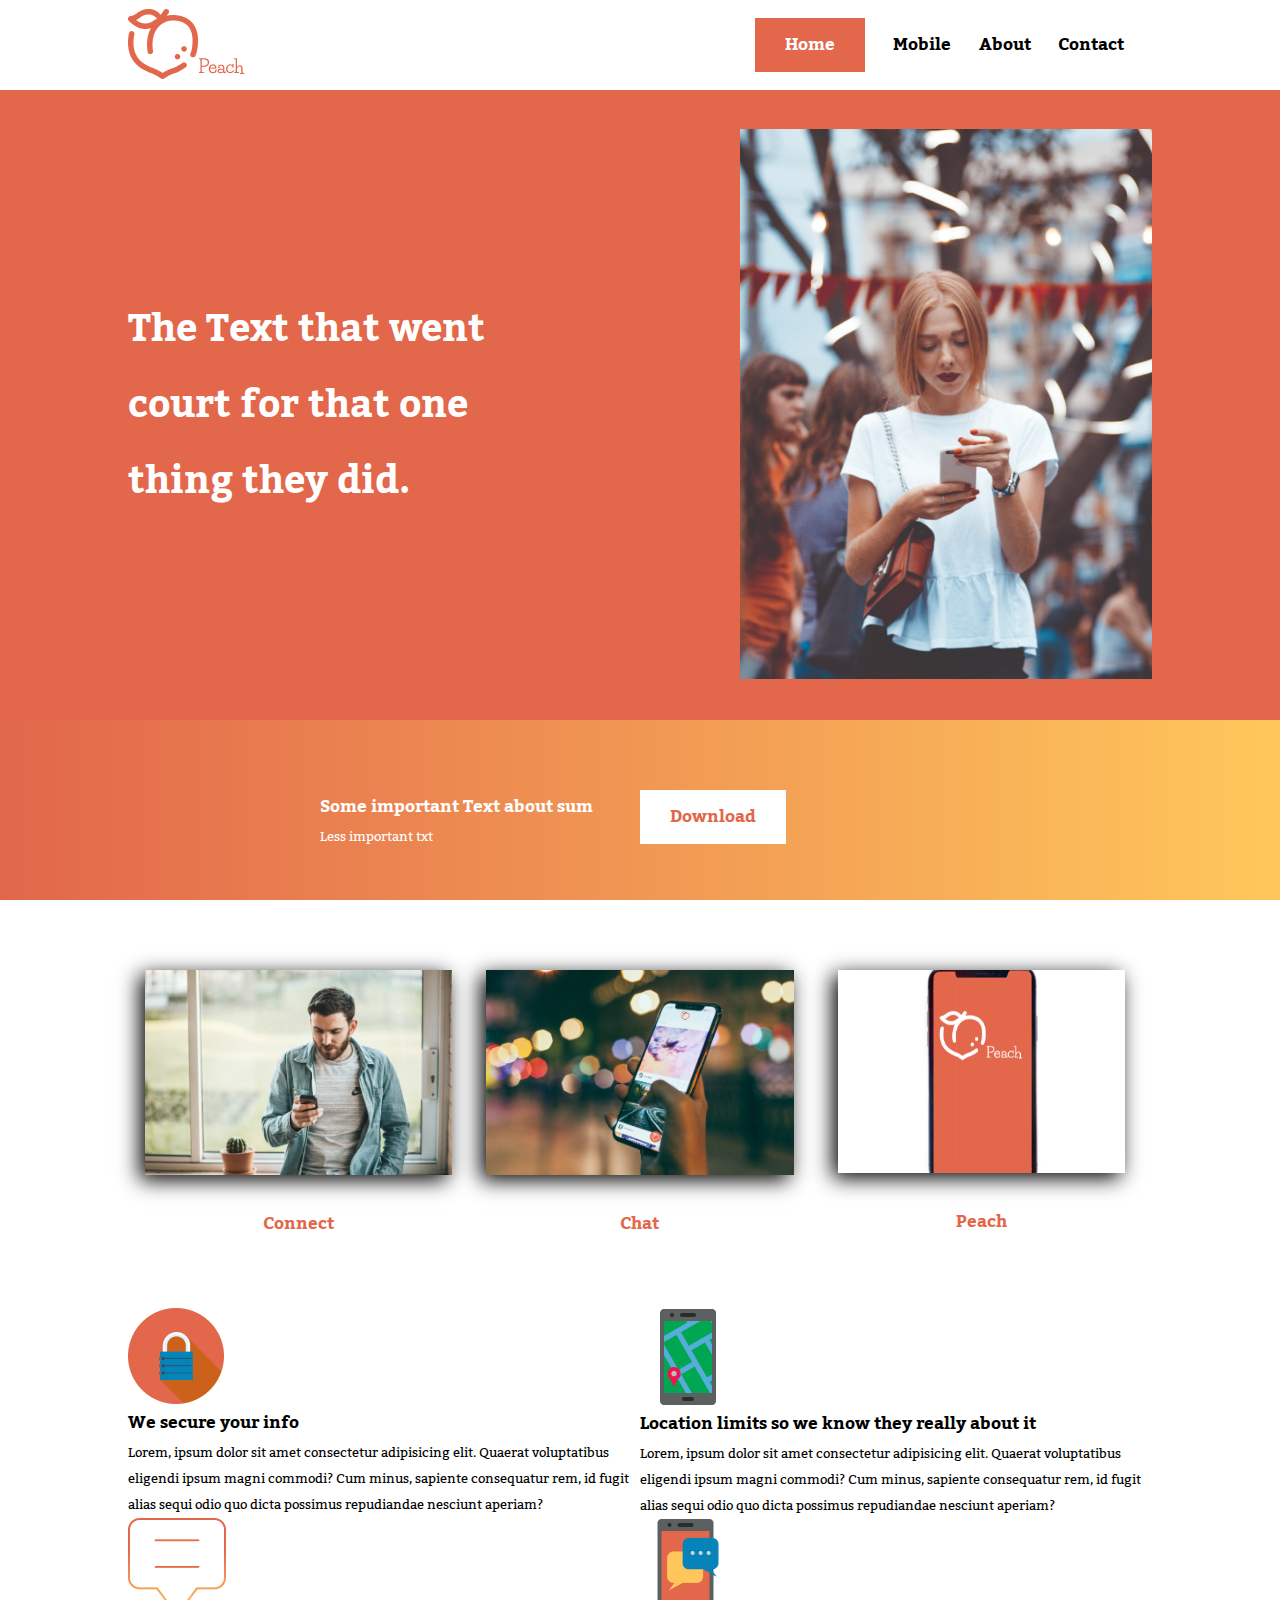
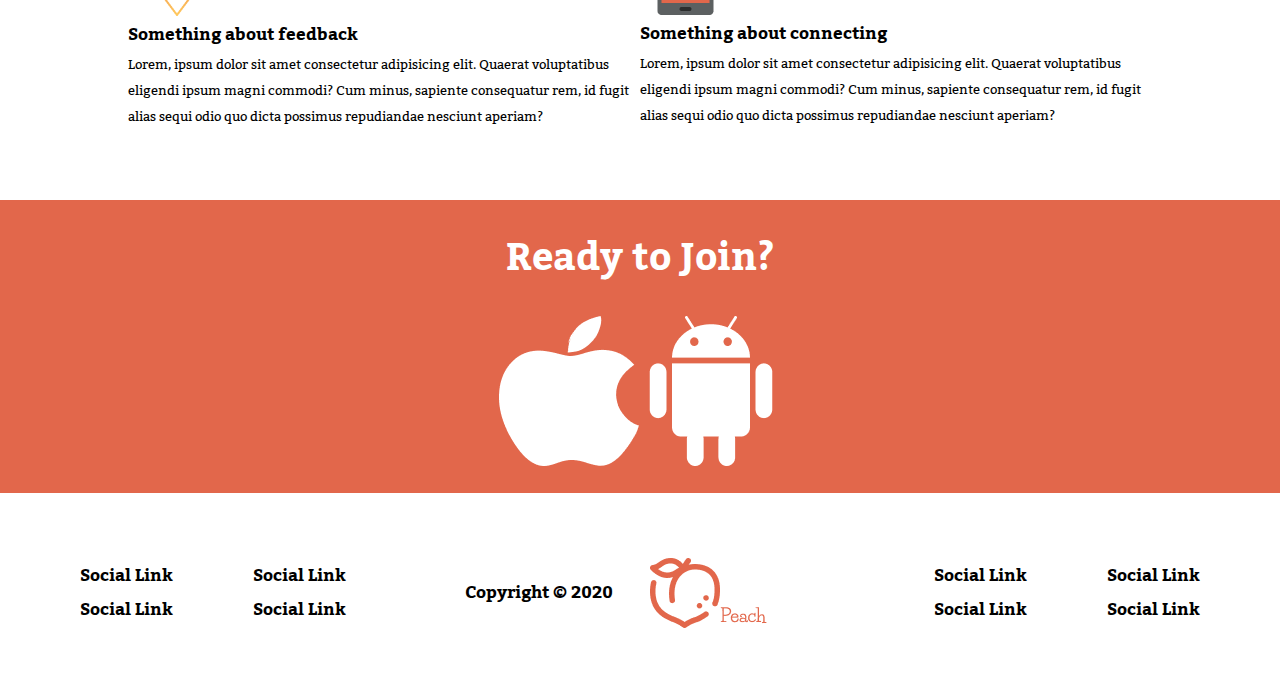
<file: index.html>
<!DOCTYPE html>
<html lang="en">

<head>
    <meta charset="UTF-8">
    <meta name="viewport" content="width=device-width, initial-scale=1.0">
    <title>Peach | A very niche dating app for butt stuff</title>
    <link rel="stylesheet" href="./styles/style.css">
    <link rel="icon" href="img/peach-only-orange.svg">
</head>

<body>
    <header class="landing-container">
        <div class="logo">
            <img src="img/peach-logo-color.png" alt="">
        </div>
        <nav>
            <ul class="nav-links">
                <li><a href="" class="active">Home</a></li>
                <li><a href="./pages/index.html">Mobile</a></li>
                <li><a href="">About</a></li>
                <li><a href="">Contact</a></li>
            </ul>
        </nav>
    </header>

    <main>
        <section class="hero">
            <div class="hero-main landing-container">
                <h1>The Text that went court for that one thing they did.</h1>
                <div class="hero-img">
                    <img src="img/girl2-resize.png" alt="A girl on her phone">
                </div>
            </div>
            <div class="hero-bottom">
                <div class="hero-bottom-container">
                    <div class="hero-bottom-text">
                        <h2>Some important Text about sum</h2>
                        <p>Less important txt</p>
                    </div>
                    <span class="button-span"><button>Download</button></span>
                </div>
            </div>
        </section>
        <section class="info-main">
            <div class="info-cards">
                <div class="connect-card card">
                    <img class="img-container" src="img/Chat.jpg" alt="Connect Immage">
                    <h2>Connect</h2>
                </div>
                <div class="chat-card card">
                    <img class="img-container" src="img/chat-photo.png" alt="Chat Img">
                    <h2>Chat</h2>
                </div>
                <div class="peach-card card">
                    <img class="img-container" src="img/peach-fullscreen-1.png" alt="PeachPhone">
                    <h2>Peach</h2>
                </div>
            </div>
            <div class="info-icons">
                <div class="left-info-icons">
                    <div class="secure-icon icon-format">
                        <img src="img/lock-security-icon 2.jpg" alt="">
                        <h2>We secure your info</h2>
                        <p>Lorem, ipsum dolor sit amet consectetur adipisicing elit. Quaerat voluptatibus eligendi ipsum
                            magni commodi? Cum minus, sapiente consequatur rem, id fugit alias sequi odio quo dicta
                            possimus repudiandae nesciunt aperiam?
                        </p>
                    </div>
                    <div class="feedback-icon icon-format">
                        <img src="img/feedback-icon-96.png" alt="">
                        <h2>Something about feedback</h2>
                        <p>Lorem, ipsum dolor sit amet consectetur adipisicing elit. Quaerat voluptatibus eligendi ipsum
                            magni commodi? Cum minus, sapiente consequatur rem, id fugit alias sequi odio quo dicta
                            possimus repudiandae nesciunt aperiam?
                        </p>
                    </div>
                </div>
                <div class="right-info-icons">
                    <div class="location-icon icon-format">
                        <img src="img/location-icon-size.png" alt="">
                        <h2>Location limits so we know they really about it</h2>
                        <p>Lorem, ipsum dolor sit amet consectetur adipisicing elit. Quaerat voluptatibus eligendi ipsum
                            magni commodi? Cum minus, sapiente consequatur rem, id fugit alias sequi odio quo dicta
                            possimus repudiandae nesciunt aperiam?
                        </p>
                    </div>
                    <div class="message-icon icon-format">
                        <img src="img/message-icon-96.png" alt="">
                        <h2>Something about connecting</h2>
                        <p>Lorem, ipsum dolor sit amet consectetur adipisicing elit. Quaerat voluptatibus eligendi ipsum
                            magni commodi? Cum minus, sapiente consequatur rem, id fugit alias sequi odio quo dicta
                            possimus repudiandae nesciunt aperiam?
                        </p>
                    </div>
                </div>
            </div>
        </section>
        <section class="ready-to-join">
            <h1>Ready to Join?</h1>
            <div class="ready-to-join-logos">
                <img src="img/apple-white-large.png" alt="">
                <img src="img/android-140-white.png" alt="">
            </div>
        </section>
    </main>
    <footer>
        <div class="left-footer">
            <ul>
                <li><a href="">Social Link</a></li>
                <li><a href="">Social Link</a></li>
            </ul>
            <ul>
                <li><a href="">Social Link</a></li>
                <li><a href="">Social Link</a></li>
            </ul>
        </div>
        <div class="center-footer">
            <h2>Copyright &copy; 2020</h2>
            <img src="img/peach-logo-color.png" alt="">
        </div>
        <div class="right-footer">
            <ul>
                <li><a href="">Social Link</a></li>
                <li><a href="">Social Link</a></li>
            </ul>
            <ul>
                <li><a href="">Social Link</a></li>
                <li><a href="">Social Link</a></li>
            </ul>
        </div>
    </footer>
</body>

</html>
</file>
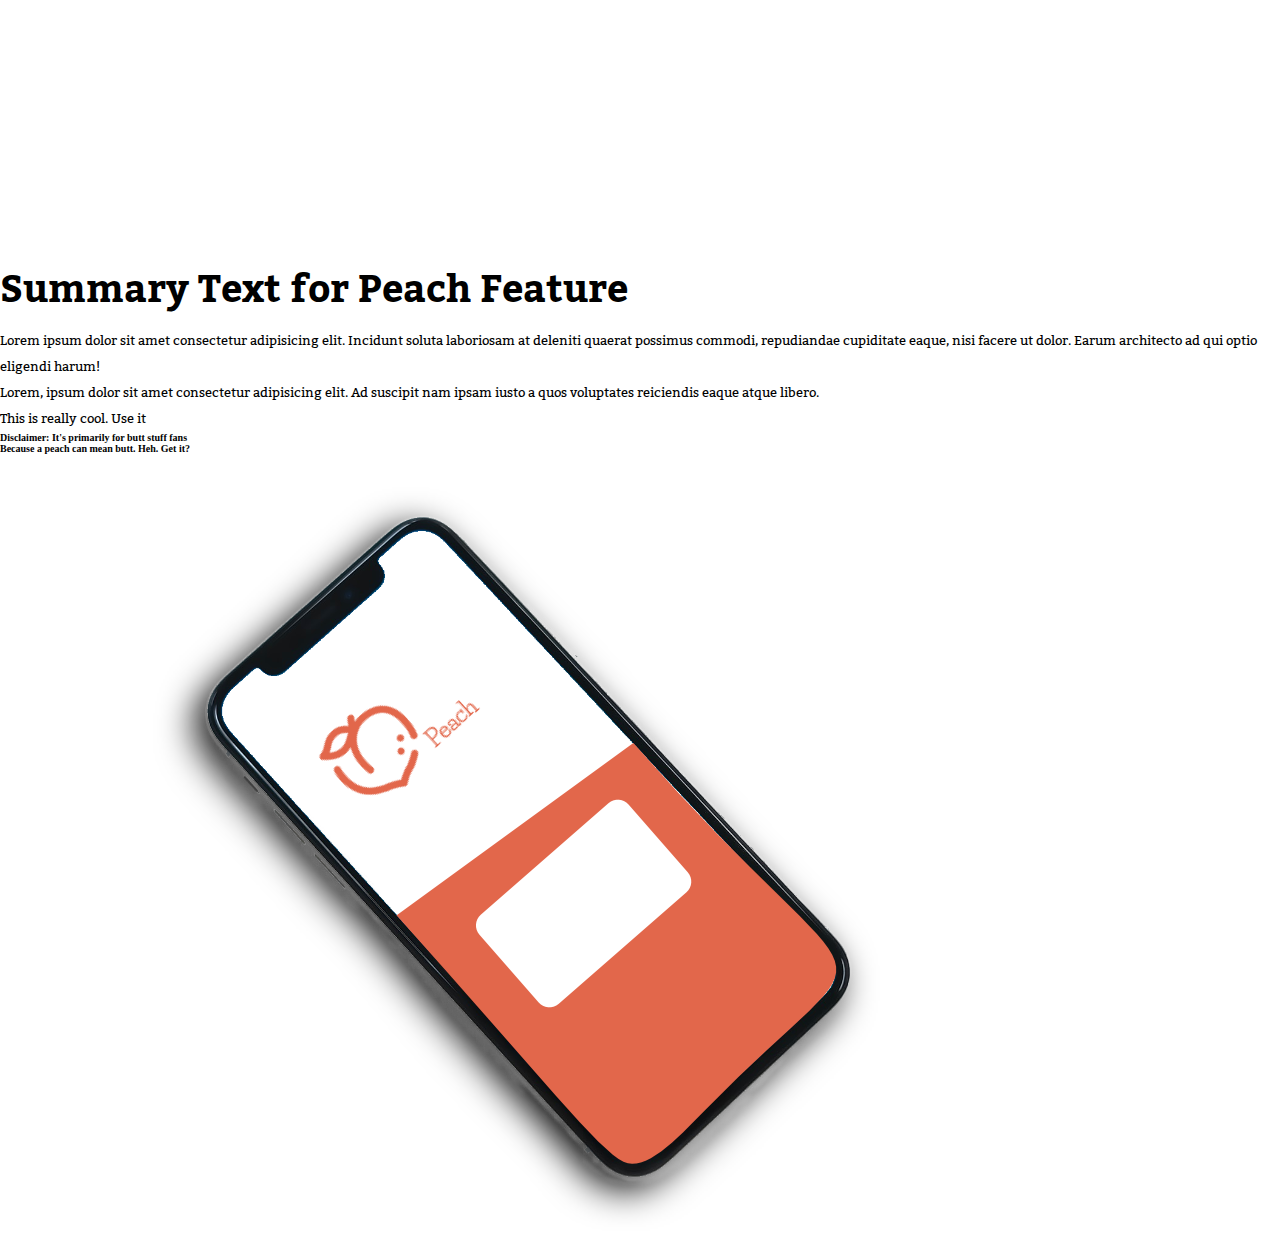
<file: pages/index.html>
<!DOCTYPE html>
<html lang="en">

<head>
    <meta charset="UTF-8">
    <meta name="viewport" content="width=device-width, initial-scale=1.0">
    <title>Peach | A very niche dating app for butt stuff</title>
    <link rel="stylesheet" href="../styles/style.css">
    <link rel="icon" href="img/peach-only-orange.svg">
</head>

<body>
    <main>
        <div class="container">
            <img class="full-logo" src="../img/Peach-logo-white.png" alt="">
            <section class="left">
                <h1>Summary Text for Peach Feature</h1>
                <p>Lorem ipsum dolor sit amet consectetur adipisicing elit. Incidunt soluta laboriosam at deleniti
                    quaerat
                    possimus commodi, repudiandae cupiditate eaque, nisi facere ut dolor. Earum architecto ad qui optio
                    eligendi harum!
                </p>
                <p>Lorem, ipsum dolor sit amet consectetur adipisicing elit. Ad suscipit nam ipsam iusto a quos
                    voluptates
                    reiciendis eaque atque libero.
                </p>
                <p>This is really cool. Use it</p>
                <h4>Disclaimer: It's primarily for butt stuff fans <br>
                    Because a peach can mean butt. Heh. Get it? </h4>

            </section>
            <section class="right">
                <img src="../img/iphone-peach-right-shadow.png" alt="Peach Phone">
            </section>
        </div>
    </main>
</body>

</html>
</file>
<file: styles/style.css>
@import url("https://fonts.googleapis.com/css2?family=Kadwa:wght@400;700&family=Life+Savers:wght@400;700&display=swap");
* {
  padding: 0;
  margin: 0;
  -webkit-box-sizing: border-box;
          box-sizing: border-box;
}

html {
  font-size: 62.5%;
}

h1 {
  font-size: calc(2.5rem + 1vw);
  font-family: "Kadwa", serif;
  font-weight: 700;
}

h2, li, a, button {
  font-size: calc(0.4rem + 1vw);
  font-family: "Kadwa", serif;
  font-weight: 700;
}

p {
  font-size: calc(0rem + 1vw);
  font-family: "Kadwa", serif;
  font-weight: 400;
}

ul {
  text-decoration: none;
  list-style: none;
}

li, a {
  text-decoration: none;
  list-style: none;
  color: black;
}

.landing-container {
  width: 80%;
  margin: 0rem auto;
}

header {
  display: -webkit-box;
  display: -ms-flexbox;
  display: flex;
  -webkit-box-orient: horizontal;
  -webkit-box-direction: normal;
      -ms-flex-direction: row;
          flex-direction: row;
  -webkit-box-pack: justify;
      -ms-flex-pack: justify;
          justify-content: space-between;
  -webkit-box-align: center;
      -ms-flex-align: center;
          align-items: center;
  min-height: 10vh;
}

header .logo {
  -webkit-box-flex: 2;
      -ms-flex: 2 1 25rem;
          flex: 2 1 25rem;
}

nav {
  -webkit-box-flex: 1;
      -ms-flex: 1 1 25rem;
          flex: 1 1 25rem;
}

.nav-links {
  display: -webkit-box;
  display: -ms-flexbox;
  display: flex;
  -webkit-box-orient: horizontal;
  -webkit-box-direction: normal;
      -ms-flex-direction: row;
          flex-direction: row;
  -webkit-box-pack: space-evenly;
      -ms-flex-pack: space-evenly;
          justify-content: space-evenly;
  -webkit-box-align: center;
      -ms-flex-align: center;
          align-items: center;
}

.active {
  background: #E2674B;
  color: white;
  padding: 1rem 3rem;
}

/* Hero Section */
.hero {
  background: #E2674B;
  height: 90vh;
}

.hero-main {
  display: -webkit-box;
  display: -ms-flexbox;
  display: flex;
  -webkit-box-orient: horizontal;
  -webkit-box-direction: normal;
      -ms-flex-direction: row;
          flex-direction: row;
  -webkit-box-pack: justify;
      -ms-flex-pack: justify;
          justify-content: space-between;
  -webkit-box-align: center;
      -ms-flex-align: center;
          align-items: center;
  min-height: 70vh;
}

.hero-main .hero-img {
  -webkit-box-flex: 1;
      -ms-flex: 1 1 40rem;
          flex: 1 1 40rem;
  max-height: 70vh;
  overflow: hidden;
  margin-left: 20rem;
}

.hero-main .hero-img img {
  min-height: 100%;
  max-width: 100%;
  -o-object-fit: contain;
     object-fit: contain;
}

.hero-main h1 {
  -webkit-box-flex: 1;
      -ms-flex: 1 1 40rem;
          flex: 1 1 40rem;
  color: white;
}

.hero-bottom {
  min-height: 20vh;
  background: -webkit-gradient(linear, left top, right top, from(#E2674B), to(#FFC75B));
  background: linear-gradient(to right, #E2674B, #FFC75B);
}

.hero-bottom-container {
  display: -webkit-box;
  display: -ms-flexbox;
  display: flex;
  -webkit-box-orient: horizontal;
  -webkit-box-direction: normal;
      -ms-flex-direction: row;
          flex-direction: row;
  -webkit-box-pack: center;
      -ms-flex-pack: center;
          justify-content: center;
  -webkit-box-align: space-evenly;
      -ms-flex-align: space-evenly;
          align-items: space-evenly;
  max-width: 50%;
  margin: 0rem auto;
  padding-top: 7rem;
}

.hero-bottom-container .hero-bottom-text {
  -webkit-box-flex: 1;
      -ms-flex: 1 1 40rem;
          flex: 1 1 40rem;
  color: white;
}

.hero-bottom-container .button-span {
  -webkit-box-flex: 1;
      -ms-flex: 1 1 40rem;
          flex: 1 1 40rem;
}

.hero-bottom-container button {
  padding: 1rem 3rem;
  background: white;
  color: #E2674B;
  border: none;
}

/* Info Section */
.info-main {
  display: -webkit-box;
  display: -ms-flexbox;
  display: flex;
  -webkit-box-orient: vertical;
  -webkit-box-direction: normal;
      -ms-flex-direction: column;
          flex-direction: column;
  -webkit-box-pack: center;
      -ms-flex-pack: center;
          justify-content: center;
  -webkit-box-align: center;
      -ms-flex-align: center;
          align-items: center;
  width: 80%;
  margin: 0rem auto;
  min-height: 100vh;
}

.card {
  text-align: center;
}

.info-cards {
  padding-top: 7rem;
  -webkit-box-flex: 1;
      -ms-flex: 1 1 40rem;
          flex: 1 1 40rem;
  color: #E2674B;
  display: -webkit-box;
  display: -ms-flexbox;
  display: flex;
  -webkit-box-orient: horizontal;
  -webkit-box-direction: normal;
      -ms-flex-direction: row;
          flex-direction: row;
  -webkit-box-pack: center;
      -ms-flex-pack: center;
          justify-content: center;
  -webkit-box-align: space-evenly;
      -ms-flex-align: space-evenly;
          align-items: space-evenly;
}

.info-cards .connect-card {
  -webkit-box-flex: 1;
      -ms-flex: 1 1 40rem;
          flex: 1 1 40rem;
}

.info-cards .connect-card h2 {
  padding-top: 3rem;
}

.info-cards .chat-card {
  -webkit-box-flex: 1;
      -ms-flex: 1 1 40rem;
          flex: 1 1 40rem;
}

.info-cards .chat-card h2 {
  padding-top: 3rem;
}

.info-cards .peach-card {
  -webkit-box-flex: 1;
      -ms-flex: 1 1 40rem;
          flex: 1 1 40rem;
}

.info-cards .peach-card img {
  width: 84%;
}

.info-cards .peach-card h2 {
  padding-top: 3rem;
}

.info-icons {
  -webkit-box-flex: 1;
      -ms-flex: 1 1 40rem;
          flex: 1 1 40rem;
  padding-bottom: 7rem;
  display: -webkit-box;
  display: -ms-flexbox;
  display: flex;
  -webkit-box-orient: horizontal;
  -webkit-box-direction: normal;
      -ms-flex-direction: row;
          flex-direction: row;
  -webkit-box-pack: justify;
      -ms-flex-pack: justify;
          justify-content: space-between;
  -webkit-box-align: center;
      -ms-flex-align: center;
          align-items: center;
}

.info-icons .left-info-icons {
  display: -webkit-box;
  display: -ms-flexbox;
  display: flex;
  -webkit-box-orient: vertical;
  -webkit-box-direction: normal;
      -ms-flex-direction: column;
          flex-direction: column;
  -webkit-box-pack: space-evenly;
      -ms-flex-pack: space-evenly;
          justify-content: space-evenly;
  -webkit-box-align: center;
      -ms-flex-align: center;
          align-items: center;
}

.info-icons .right-info-icons {
  display: -webkit-box;
  display: -ms-flexbox;
  display: flex;
  -webkit-box-orient: vertical;
  -webkit-box-direction: normal;
      -ms-flex-direction: column;
          flex-direction: column;
  -webkit-box-pack: space-evenly;
      -ms-flex-pack: space-evenly;
          justify-content: space-evenly;
  -webkit-box-align: center;
      -ms-flex-align: center;
          align-items: center;
}

.img-container {
  width: 90%;
  -o-object-fit: contain;
     object-fit: contain;
  -webkit-box-shadow: -5px 5px 20px black;
          box-shadow: -5px 5px 20px black;
}

.ready-to-join {
  background: #E2674B;
  color: white;
  min-height: 25vh;
  text-align: center;
}

.ready-to-join h1 {
  padding: 2rem 0rem;
}

.ready-to-join .ready-to-join-logos {
  padding-bottom: 2.5rem;
}

footer {
  display: -webkit-box;
  display: -ms-flexbox;
  display: flex;
  -webkit-box-orient: horizontal;
  -webkit-box-direction: normal;
      -ms-flex-direction: row;
          flex-direction: row;
  -webkit-box-pack: space-evenly;
      -ms-flex-pack: space-evenly;
          justify-content: space-evenly;
  -webkit-box-align: center;
      -ms-flex-align: center;
          align-items: center;
  min-height: 20rem;
}

.left-footer {
  -webkit-box-flex: 1;
      -ms-flex: 1 1 40rem;
          flex: 1 1 40rem;
  display: -webkit-box;
  display: -ms-flexbox;
  display: flex;
  -webkit-box-orient: horizontal;
  -webkit-box-direction: normal;
      -ms-flex-direction: row;
          flex-direction: row;
  -webkit-box-pack: space-evenly;
      -ms-flex-pack: space-evenly;
          justify-content: space-evenly;
  -webkit-box-align: center;
      -ms-flex-align: center;
          align-items: center;
}

.center-footer {
  -webkit-box-flex: 1;
      -ms-flex: 1 1 40rem;
          flex: 1 1 40rem;
  display: -webkit-box;
  display: -ms-flexbox;
  display: flex;
  -webkit-box-orient: horizontal;
  -webkit-box-direction: normal;
      -ms-flex-direction: row;
          flex-direction: row;
  -webkit-box-pack: space-evenly;
      -ms-flex-pack: space-evenly;
          justify-content: space-evenly;
  -webkit-box-align: center;
      -ms-flex-align: center;
          align-items: center;
}

.right-footer {
  -webkit-box-flex: 1;
      -ms-flex: 1 1 40rem;
          flex: 1 1 40rem;
  display: -webkit-box;
  display: -ms-flexbox;
  display: flex;
  -webkit-box-orient: horizontal;
  -webkit-box-direction: normal;
      -ms-flex-direction: row;
          flex-direction: row;
  -webkit-box-pack: space-evenly;
      -ms-flex-pack: space-evenly;
          justify-content: space-evenly;
  -webkit-box-align: center;
      -ms-flex-align: center;
          align-items: center;
}

/*Media Queries */
@media screen and (min-width: 2000px) {
  html h1 {
    font-size: 5rem;
  }
  html h2, html li, html a, html button {
    font-size: 2rem;
  }
  html p {
    font-size: 1.7rem;
  }
}
/*# sourceMappingURL=style.css.map */
</file>
